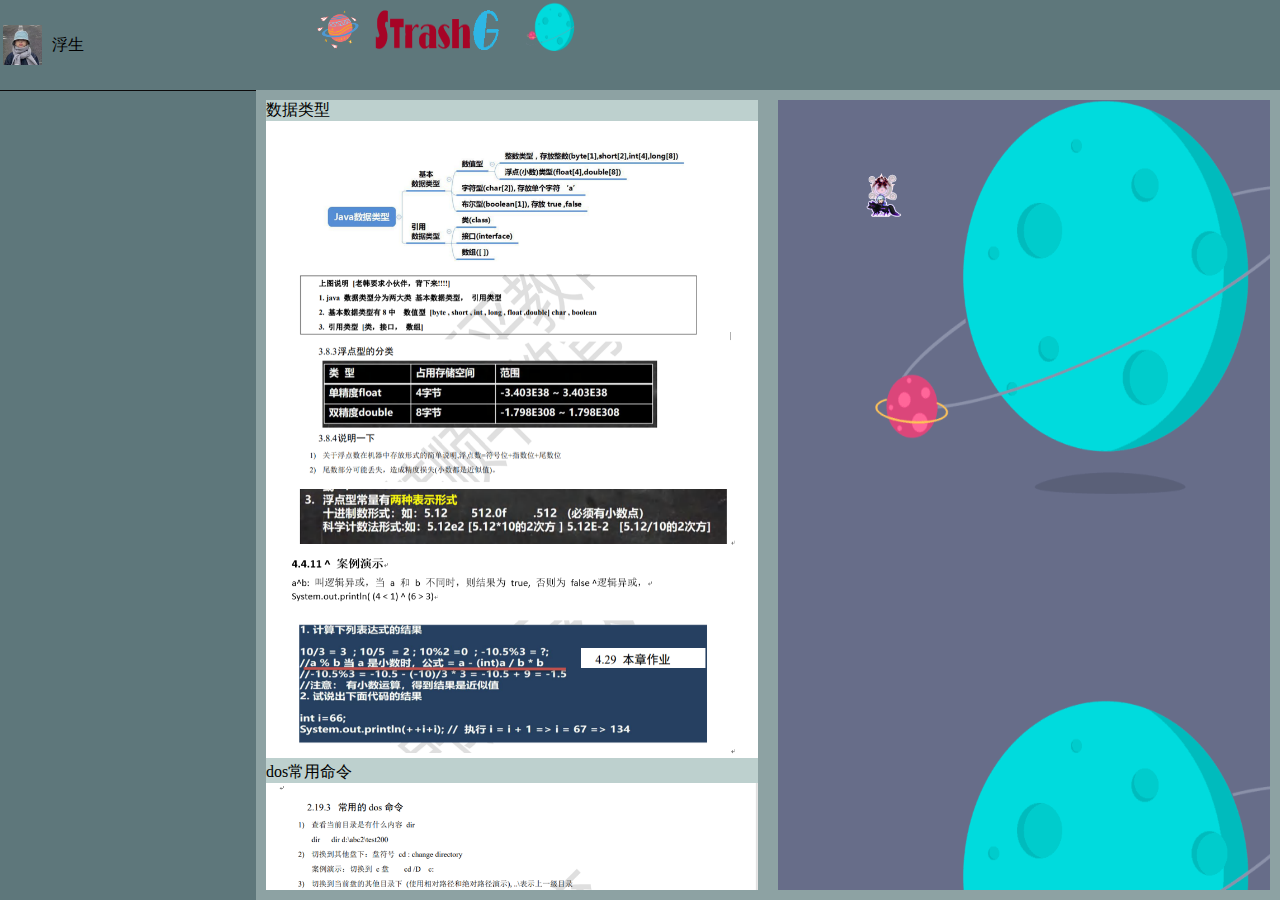
<file: java.html>
<!DOCTYPE html>
<html lang="en">
<head>
    <meta charset="UTF-8">
    <meta http-equiv="X-UA-Compatible" content="IE=edge">
    <meta name="viewport" content="width=device-width, initial-scale=1.0">
    <title>java</title>
    <link rel="stylesheet" href="index.css">
</head>
<body class="flex " height="100%" >
    <!--侧边栏-->
    <div style="width:20%;height:100vh;z-index: 2; " 
    class="qianbaiSe shouji  ">
        <!--头像栏-->
        <div
                class="flex "
                style="padding: 0px;
                padding-left: 3px;
                height: 10vh;
                
                align-items: center;
                justify-content:left;
                border-bottom: 1px solid rgb(12, 11, 12);
                
                "
            
            >
        
            <img 
                src="fshby01.jpg"
                width="39px" 
                height="40px" 
                
                alt=""
            >
        <div  style="margin-left: 10px;">浮生</div>
        </div>
       
    <!--导航栏-->
        <div class="daohang">
                    <div class="daohang"><A href="#hexi">河西</A></div>
                    <div class="daohang"><A href="#vscode">VS code</A></div>
                    <div class="daohang"><A href="#sublime">Sublime</A></div>
                    <div class="daohang"><A href="#js">js</A></div>
                    <div class="daohang"><A href="#js02">js02</A></div>
                    <div class="daohang">System archite design</div>
                    <div class="daohang">java</div>
        </div>
        
    </div>
    <div style="width:90%" class="flex1 flex column" >
        <!--头部栏-->
        <div  class="qianbaiSe wenzi "
        style="height:10vh; z-index: 1;
        display: flex;flex-direction: row;" >
            <div class="x" style="margin-left:60px ;">
                <ll class="x1">
                    <ul class=" xl"  >
                        <li class="xl1"><A href="#shujuleixing">数据类型</A></li>
                        <li class="xl1"><A href="#dos">dos常用命令</A></li>
                        <li class="xl1"><A href="#char">charAt</A></li>
                        <li class="xl1"><A href="#04">短路&&</A></li>
                        <li class="xl1"><A href="#05">进制转换</A></li>
                        <li class="xl1"><A href="#06">switch语句</A></li>
                        <li class="xl1"><A href="#07">输出随机数</A></li>
                        <li class="xl1"><A href="#08">跳转语句break</A></li>
                        <li class="xl1"><A href="#09">冒泡排序</A></li>
                        <li class="xl1"><A href="#10">index编程思想</A></li>
                        <li class="xl1"><A href="#11">面向对象</A></li>
                        <li class="xl1"><A href="#12">传参机制</A></li>
                        <li class="xl1"><A href="#14">克隆对象</A></li>
                        <li class="xl1"><A href="#15">递归方法</A></li>
                        <li class="xl1"><A href="#16">构造器</A></li>
                        <li class="xl1"><A href="#17">this方法</A></li>
                        <li class="xl1"><A href="#18">idea用法</A></li>
                        <li class="xl1"><A href="#19">访问修饰符</A></li>
                        <li class="xl1"><A href="#20">继承</A></li>
                        <li class="xl1"><A href="#21">supper方法</A></li>
                        <li class="xl1"><A href="#22">多态</A></li>
                        <li class="xl1"><A href="#23">object父类方法重写</A></li>
                        <li class="xl1"><A href="#24">debug快捷键</A></li>
                        <li class="xl1"><A href="#25">零钱通项目</A></li>
                        
                    </ul>
                </ll>
            </div>
            <img src="logo.png" 
            width="150px"
            height="40px"
            style="margin-right:10px ;margin-top: 10px;"
            alt="">
            <A href="index.html">
              <img src="icon_1.gif" 
              width="50px"
              height="50px"
              style="margin-top: 1px;
              margin-right: 40px;"
              alt="">
              </A>
            </div>

            <!--内容区-->
        <dvi   style="overflow:auto" class="flex1 flex baiSe" >
            <!--文字内容-->
            <div style="overflow:auto ; align-items: center;"  class="neirongqu01 flex1 xiaoxiback02 mg8">
                <A name="shujuleixing" >数据类型</A>
                <img src="./image/java/shujuleixing01.png"
                width="100%"
                alt="">
                <A name="dos">dos常用命令</A>
                <img src="./image/java/dos02.png"
                width="100%"
                alt="">
                <A name="char">charAt(0);将String类型转换为字符型</A>
                <img src="./image/java/charAt03.png"
                width="100%"
                alt="">
                <A name="04">短路&&</A>
                <img src="./image/java/duanluyu04.png"
                width="100%"
                alt="">
                <A name="05">进制转换</A>
                <img src="./image/java/jinzhi05.png"
                width="100%"
                alt="">
                <A name="06">switch语句</A>
                <img src="./image/java/swichcase06.png"
                width="100%"
                alt="">
                <A name="07">输出随机数的方法</A>
                <img src="./image/java/random07.png"
                width="100%"
                alt="">
                <A name="08">跳转语句break</A>
                <img src="./image/java/break08.png"
                width="100%"
                alt="">
                <A name="09">冒泡排序</A>
                <img src="./image/java/bubblesort09.png"
                width="100%"
                alt="">
                <A name="10">index编程思想</A>
                <img src="./image/java/index10 (2).png"
                width="100%"
                alt="">
                <A name="11">面向对象</A>
                <img src="./image/java/oop11.png"
                width="100%"
                alt="">
                <A name="12">传参机制</A>
                <img src="./image/java/paramter12.png"
                width="100%"
                alt="">
                <A name="13">克隆对象</A>
                <img src="./image/java/kelong13.png"
                width="100%"
                alt="">
                <A name="14">递归方法</A>
                <img src="./image/java/recursion14.png"
                width="100%"
                alt="">
                <A name="15">构造器</A>
                <img src="./image/java/constructor15.png"
                width="100%"
                alt="">
                <A name="16">this方法</A>
                <img src="./image/java/this16.png"
                width="100%"
                alt="">
                <A name="18">idea用法</A>
                <img src="./image/java/idea18.png"
                width="100%"
                alt="">
                <A name="19">访问修饰符</A>
                <img src="./image/java/private19.png"
                width="100%"
                alt="">
                <A name="20">继承</A>
                <img src="./image/java/extends20.png"
                width="100%"
                alt="">
                <A name="21">supper方法</A>
                <img src="./image/java/supper21.png"
                width="100%"
                alt="">
                <A name="22">多态</A>
                <img src="./image/java/polymorphic22.png"
                width="100%"
                alt="">
                <A name="23">object父类方法的重写</A>
                <img src="./image/java/object23.png"
                width="100%"
                alt="">
                <A name="24">debug快捷键</A>
                <img src="./image/java/debug24.png"
                width="100%"
                alt="">
                <A name="25">零钱通项目</A>
                <img src="./image/java/SmallChangeSys25.png"
                width="100%"
                alt="">
             
   
            </div> 
            <div style="overflow:hidden ;" class="chongwuqu  flex1 column xiaoxiback mg8" >
                <!--列表区-->
                
                <div class="flexpiaofu  ">
                    <A href="vscode.html"><img src="piaofu01.gif" 
                        width="100%"
                        height="8%"
                        alt=""></A>
                    
                </div>
                <A href="hexi.html">
                    <div class="flexpiaofu  ">
                    
                    </div>
                </A>
                
            </div>
        </dvi>
        
        
    
    </div>
    

</body>
</html>
</file>
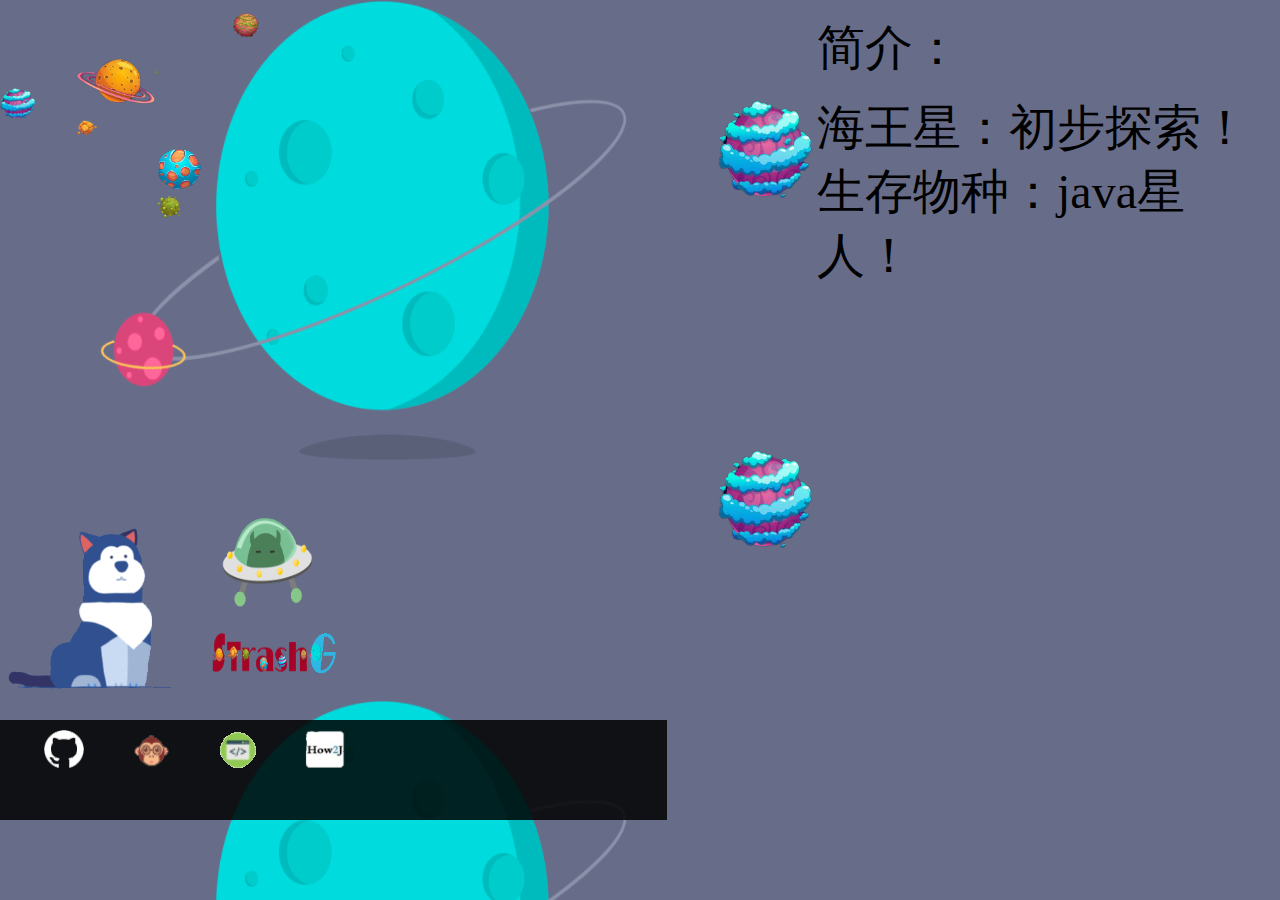
<file: shouji.html>
<!DOCTYPE html>
<html lang="en">
<head>
    <meta charset="UTF-8">
    <meta http-equiv="X-UA-Compatible" content="IE=edge">
    <meta name="viewport" content="width=device-width, initial-scale=1.0">
    <link rel="shortcut icon" href="./image/LOGO/fshby.ico" type="image/x-icon">
    <title>Small Trash Galaxy</title>
    
    <!-- <link rel="stylesheet" href="text/css" href="index.css"> -->
</head>

<style>
    
    .xiaoxiback{

        background-image: url(xiaoxiback02.gif);
        background-size: 700px 700px;
        
    }
    .mg{
        margin: 4px;
    }
    .jianjie{
        display: flex;
        max-width: 80%;
        margin: auto;
        background-color: #676d89;
        min-height: 15%;
        flex-direction: column;
        align-items: flex-start;
        flex:1;
        margin: 0px;
    }
    .jianjie01{
        display: flex;
        max-width: 100%;
        margin: auto;
        min-height: 10%;
        flex-direction: row;
        flex:1;
        margin: 0px;
       
        

    }
    body{
        margin: auto;
        overflow: hidden;
        height:100vh;
        display: flex;
        flex-direction:row;
        justify-items: start;
        /* border: 8px solid rgb(26, 209, 16); */

        
    }
    /* *{
        border: 2px solid red;
    } */
    .flexpiaofu{
        margin-top: 1px;
        margin-left: 0px;
        display: flex;
        flex-direction: row;
        align-items: flex-start;
        align-self: flex-start;
        width: 400px;
        height: 380px;
        /* border: 1px solid rgb(7, 8, 8); */

    }
    .column{
        flex-direction: column;
    }
    .row{
        flex-direction: row;
    }
    .flexpiaofu02{
        
        display: flex;
        margin-right: 300px;
        padding-right: 200px;
        flex-direction: row;
        width: 100%;
        height: 100%;
        /* border: 1px solid rgb(35, 214, 127); */

    }
    .zhanwei{
              flex:1;
            display:flex ;flex-direction: row;
            /* border: 2px solid red; */
            height: 120px;
            width: 375px;
    }
    .zhanwei01{
              flex:1;
            display:flex ;flex-direction: row;
            /* border: 2px solid red; */
            height: 60px;
            width: 375px;
    }
    @media(max-width:600px){
        .shouji{
            display: none;
        }
    }
    @media(max-height:760px){
        .shoujise{
            display: none;
        }
    }
    @media(min-height:780px){
        .shoujise01{
            display: none;
        }
    }
/* steps动画 */
    #pic {
  height:90px;
  width:65;
  background-position: -40px -44px;
  background-image: url("https://static.runoob.com/images/mix/space-to-top.png");
  
  animation: .6s go steps(7) infinite;
}

 @keyframes go  {
   0% {
      background-position-x: -40px;
   }
   100% {
      background-position-x: -1040px;
   }
}
/* 飞行动画 */
.etet{                  
          
            margin-left:15px ;margin-top: 5px; 
            position:relative;
        animation:mymove 5s infinite;
        -webkit-animation:mymove 5s infinite; /* Safari and Chrome */
        animation-play-state:paused;
        -webkit-animation-play-state:paused; /* Safari 和 Chrome */

}
@keyframes mymove
{
	0%   {top:0px; left:0px;  }
	25%  {top:-500px; left:-100px; width: 40px; height: 40px;}
	50%  {top:-400px; left:-120px; width: 60px;height: 60px;}
	75%  {top:-90px; left:-155px; width: 80px;height: 80px;}
	100% {top:-20px; left:20px; }
}

@-webkit-keyframes mymove /* Safari and Chrome */
{
	0%   {top:0px; left:0px;  }
	25%  {top:-500px; left:-100px; width: 40px; height: 40px;}
	50%  {top:-400px; left:-120px; width: 60px;height: 60px;}
	75%  {top:-90px; left:-155px; width: 80px;height: 80px;}
	100% {top:-20px; left:20px; }
}
/* 星球运转动画 */
    /* .xingxing{                  
            
        
        animation:mymove1 3s infinite;
        -webkit-animation:mymove 3s infinite; 
        animation-play-state:paused;
        -webkit-animation-play-state:paused; 

    }
    @keyframes mymove1
    {
    0%   {top:0px; left:0px; width: 20px;height:20px; }
    25%  {top:1px; left:1px; width: 19px; height: 19px;}
    50%  {top:0px; left:0px; width: 20px;height: 20px;}
    75%  {top:-1px; left:-1px; width: 21px;height: 21px;}
    100% {top:-0px; left:0px;width: 20px;height:20px; }
    }

    @-webkit-keyframes mymove1 
    {
        0%   {top:0px; left:0px; width: 20px;height:20px; }
    25%  {top:1px; left:1px; width: 19px; height: 19px;}
    50%  {top:0px; left:0px; width: 20px;height: 20px;}
    75%  {top:-1px; left:-1px; width: 21px;height: 21px;}
    100% {top:-0px; left:0px;width: 20px;height:20px; }
    } */

</style>
<body class="xiaoxiback">
    <!--星球区-->
    <div style="padding-right: 50px;
        max-height: 100%;
        max-width:667px;
        overflow: hidden;
        /* border: 6px solid white; */
        align-self: flex-start;
        
        
        
        ">
        <!--星球01-->
        <div class="flexpiaofu  " 
        style="margin-top: 8px;">
                <div clas="flex1" 
                style="
                margin-top: 80px;
                width: 400px;
                ">
                <img src="xingqiu01.png" 
                    width="100%"
                    height="100%"
                    id="xingqiu01"
                    alt="">
                </div>
                
                <!--行星-->
                
                <div  class=" xingxing  flex" id="x1" style="margin-left:40px ;
                margin-top: 50px;
                width: 500px;">
                    <img src="xingxing.png" 
                    width="100%"
                    height="100%"
                    id="xingxing"
                    alt="">
                    <!--行星05-->
                    <div i class="flex" 
                    style="margin-top: 10px;margin-right: 60px;width: 20px;">
                    <img src="xingxing05.png" 
                        width="100%"
                        height="100%"
                        id="xingxing05"
                        alt="">
                    </div>
                    
                </div>
                <!--星球02-->
    
    
                <div class="flex1" style="margin-top: 140px;margin-right: 30px;
                width: 500px;">
                  <img src="xingqiu02.png" 
                    width="100%"
                    height="100%"
                    id="xingqiu02"
                    alt="">
                    <div class="flex" 
                    style="margin-top: 1px;margin-right: 20px;">
                    <img src="xingqiu04.png" 
                        width="100%"
                        height="100%"
                        id="xingqiu04"
                        alt="">
                    </div>
                </div>
                
                <!--星球03-->
                <div class="flex1" style="margin-right: 140px;margin-top: 5px;
                width: 300px;
                ">
                    <img src="xingqiu03.png" 
                    width="100%"
                    height="100%"
                    id="xingqiu03"
                    alt="">
                </div>
                
            </div>   
            <div class="shoujise zhanwei " >  
            </div>
            <div class="shoujise01 zhanwei01 " >  
            </div>
            <div class="flexpiaofu02  " >
                
                    <div class="flex "
                    style="margin-left: 3px;
                    /* margin-bottom: 20px; */
                    /* border: 6px solid blue; */
                   ">
                        <img src="paiofu02.gif" 
                        width="200px"
                        height="200px"
                        id="dog"
                        alt="">  
                        
                    </div>
        
                    <div 
                    style="
                    display: flex;flex-direction: column;
                    justify-items: center;"
                    >
                    <img class="etet" src="etet.png" 
                    width="100px"
                    height="100px"
                   
                    id="t1"
                    alt="">  
                    <audio src="beijing .mp3"
                    style="display: none;"
                    controls id="bb"></audio>
                    <img src="logo02.png" 
                    width="150px"
                    height="40px"
                    style="margin-top:20px ;"
                    
                    alt="">  
                    </div>
            </div>
            
            <div  style=" flex:1;
            display:flex ;flex-direction: row;
            height: 100px;
            width: 667px;
            margin-top: 8px;
            background-color: rgba(0, 0, 0, 0.847);
            /* border: 2px solid red; */
            ">
                 <img src="./image/gethup.png" 
                    width="40px"
                    height="40px"
                    style="margin-left:44px;
                    margin-top: 10px;
                    "
                    id="t2"
                    alt="">
                    <A href="https://github.com/" id="w1"></A>
                    <A href="https://www.csdn.net/" id="w2"></A>
                    <A href="https://www.runoob.com/" id="w3"></A>
                    <A href="https://how2j.cn/" id="w4"></A>
                 <img src="./image/csdn.png" 
                    width="40px"
                    height="40px"
                    style="margin-left:47px;
                    margin-top: 10px;
                    "
                    id="t3"
                    alt="">
                 <img src="./image/runoob.png" 
                    width="40px"
                    height="40px"
                    style="margin-left:47px;
                    margin-top: 10px;
                    "
                    id="t4"
                    alt="">
                 <img src="./image/how2j.png" 
                    width="40px"
                    height="40px"
                    style="margin-left:47px;
                    margin-top: 10px;
                    "
                    id="t5"
                    alt="">
                  
            
            </div>
               
       
            
            
        </div>
       
    
        </div>

    </div>

    <div class="jianjie shouji">
        <div class="jianjie01 mg">
           
            <div >
                <img src="xingqiu01.png" 
                width="100px"
                style="margin-top:100px ;"
                height="100px"
                  alt="">
            </div>
            <div> 
                <p> <font color="whit" size="8" face="华文楷体">简介：</font></p>                   
               <p>
                <font color="whit" size="8" face="华文楷体">
                海王星：初步探索！<br>
                生存物种：java星人！<br>
                </font>  
                </p> 
                            
           
 
                

              
            </div>

        </div>
        <div class="jianjie01 mg">
           
            <div>
                <img src="xingqiu01.png" 
                width="100px"
                height="100px"
                  alt="">
            </div>
            <div>
                
            </div>

        </div>
        


    </div>
   
  
    
</body>
<script src="./js/index.js"></script>
<script src="./js/music.js"></script>
</html>
</file>
<file: index.css>
body{
                    
        margin: auto;
        /* vh 是view height 既视窗高度的意思，100就是100%占满窗口高度 */
        max-height: 100vh;
        
        /* background-color: rgba(193, 215, 217, 0.86) */
        
        

    }
    /* *{
    list-style: none;
    border: 1px solid rgb(239, 242, 242);
    } */
    .yinying{
        box-shadow:rgb(65, 15, 17)
    }
    .x{
        
        margin-top: 5px;
        width: 50px;
        height: 50px;
        display: flex;
        background-image: url(./image/daohang01.gif);
        background-size: 50px 50px;
    
    }
    .x1{
        /* display: flex;
        overflow: auto; */
        line-height: 50px;
        width: 50px;
        height: 50px;
        text-align: center;
    }
    .xl{
        display: flex;
        flex-direction: column;
        max-height: 60vh;
        max-width: 100vh;
        width: 125px;
        margin: auto;
        overflow: auto;

    }
    .xl1{
        display: none;
        background-color: #8da2a3;
        width: 100px;
        font-size: small;
       
        border: 3px solid rgba(102, 51, 153, 0.693);
    }
    .xl1:hover{
        
        background-color: rgb(208, 196, 255);
    }
    .x:hover .xl1{
        display: block;
        
      
    }
    /* .p{
        background-color: rgba(250, 235, 215, 0.83);
    } */
    
    .baiSe{
        
        background-color:  #8da2a3;
    }
    .qianbaiSe{
        background-color:#5e777b;
        
    }
    .xiaoxiback{
        background-image: url(xiaoxiback02.gif);
        background-size: 600px 600px;
        
    }
    .xiaoxiback02{
       background-color: #bdd0ce;
        
    }

    /* .biaotibeijing{
        background-image: url("02.gif");
        height: 100%;
        width: 100%;
        
    } */
    /* .biaotibeijingO2{
        background-image: url("02.gif");
        height: 100%;
        width: 100%;
        
    } */
    .flex{
        /* 按行分布，排成一行 */
        display: flex;
        flex-direction: row;
        
    }
    .flex1{
        flex:1;
    }
    .flex2{
        display: flex;
        align-items: flex-start;
        align-self: flex-start;
        width: 75vh;
    }
    .flexpiaofu{
        margin-left: 30px;
        margin-top: 50px;
        display: flex;
        flex-direction: row;
        align-items: flex-start;
        align-self: flex-start;
        width: 100px;
        height: 100px;
        /* border: 1px solid rgb(7, 8, 8); */

    }
    .flexpiaofu02{
        
        display: flex;
        margin-right: 300px;
        padding-right: 200px;
        flex-direction: row;
        width: 100px;
        height: 100px;
        /* border: 1px solid rgb(7, 8, 8); */

    }
    .column{
        flex-direction: column;
    }
    .mg8{
        margin: 10px;
        
        
    }


    .mgr8{
        margin: 4px;

    /* border: 1px solid rgb(27, 162, 162); */
    }
    .mgt8{
        margin: 6px;
    
    }
    .daohang{
        padding: 15px 10px;
        border-bottom: 1px solid rgb(15, 19, 18);
        font-size :14px;
        color:rgb(37, 23, 6);
        display: none;
        
    }
    .wenzi{
        font-size: 30px;
        color: rgb(14, 3, 3);
        font-style:Algerian;
        text-align: center;
        

    }
    table{
    margin-left: 20px;
    align-items: center;
    align-content: center;
    border-bottom: 1px solid rebeccapurple;
    font-size:large;
    border:2px solid rgba(255, 0, 0, 0.614);
    border-radius: 12px;
    border-color: rgb(23, 215, 43);
    width:"80%";


    }
    b{
        font-size: larger;
    }
    @media(max-width:600px){
       .chongwuqu{
        display: none;
        
       }
       /* .chongwuqu02{
        max-height: 100%;
       } */
       .neirongqu{
        display: none;
        
       }
       .neirongqu01{
        max-width: 800px;
        align-items: center;
        justify-items: center;
       }
       .shouji{
        display: none;
       }

    }
</file>
